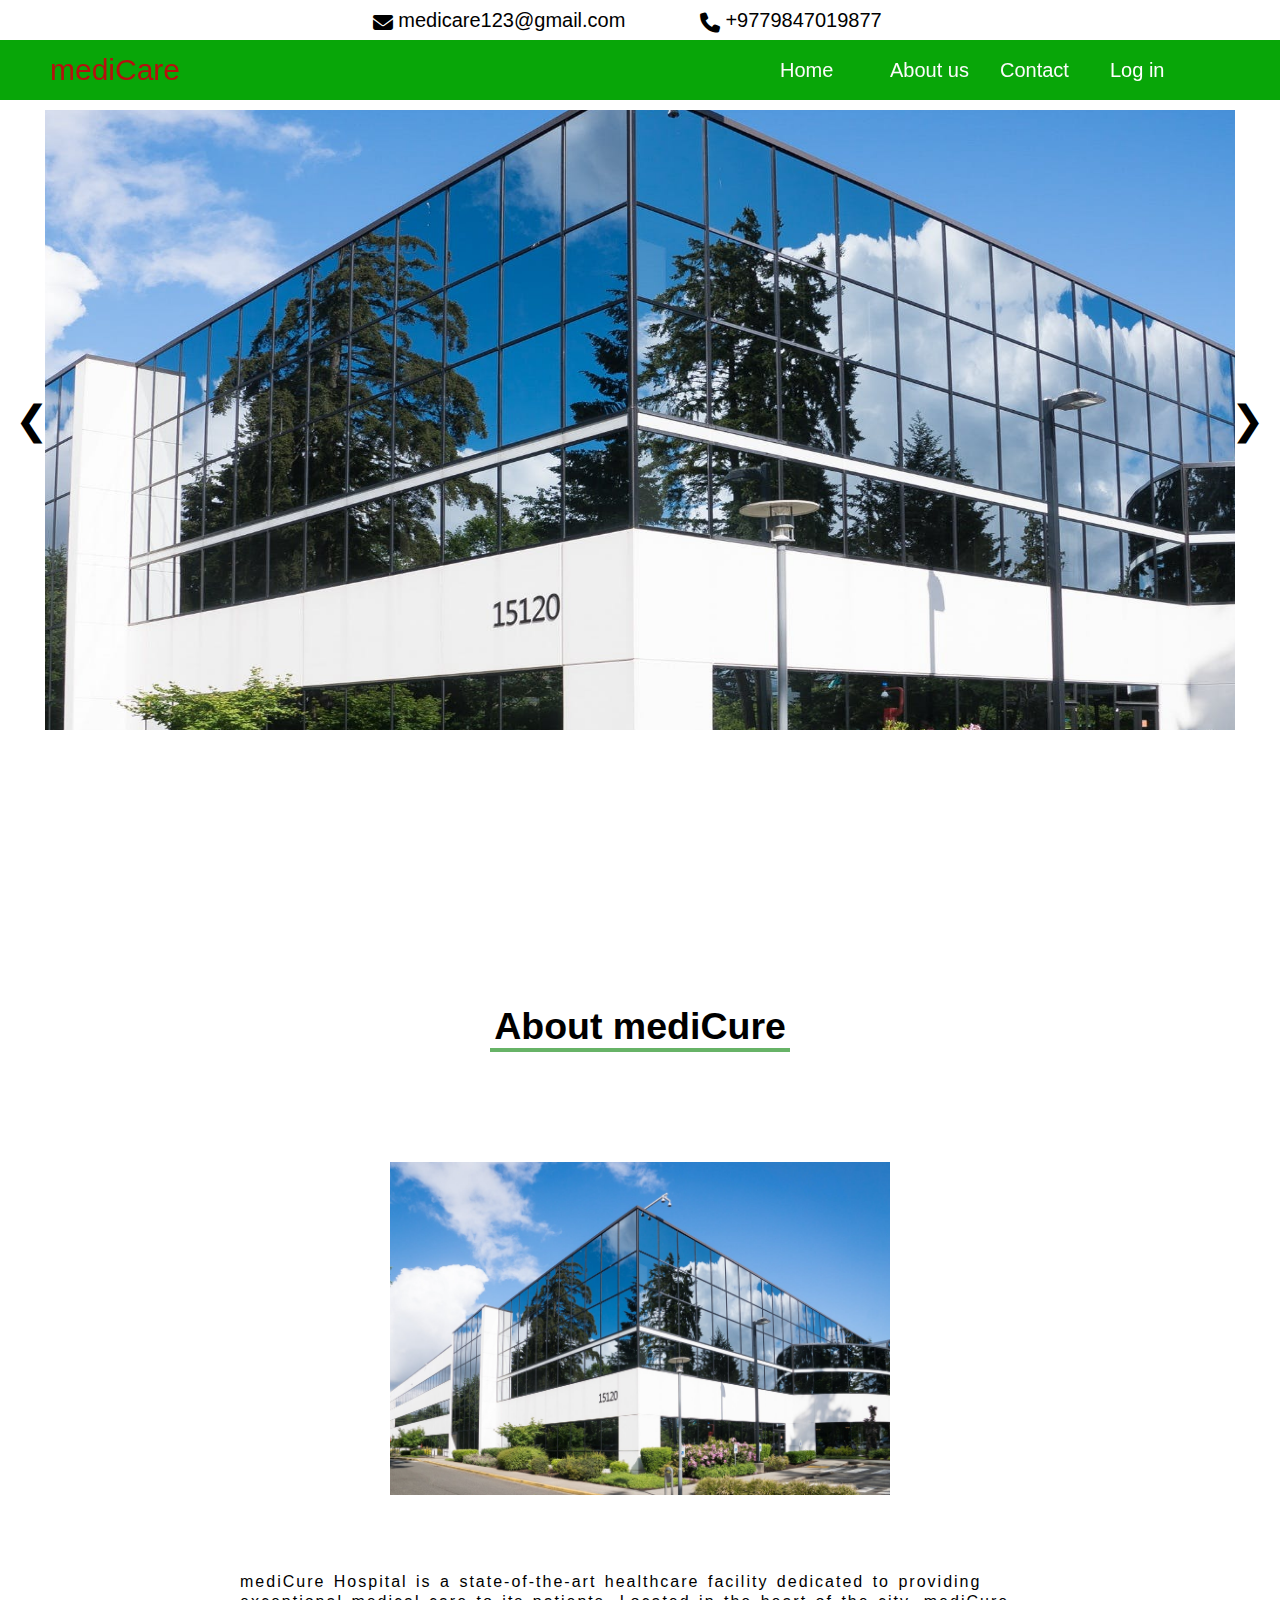
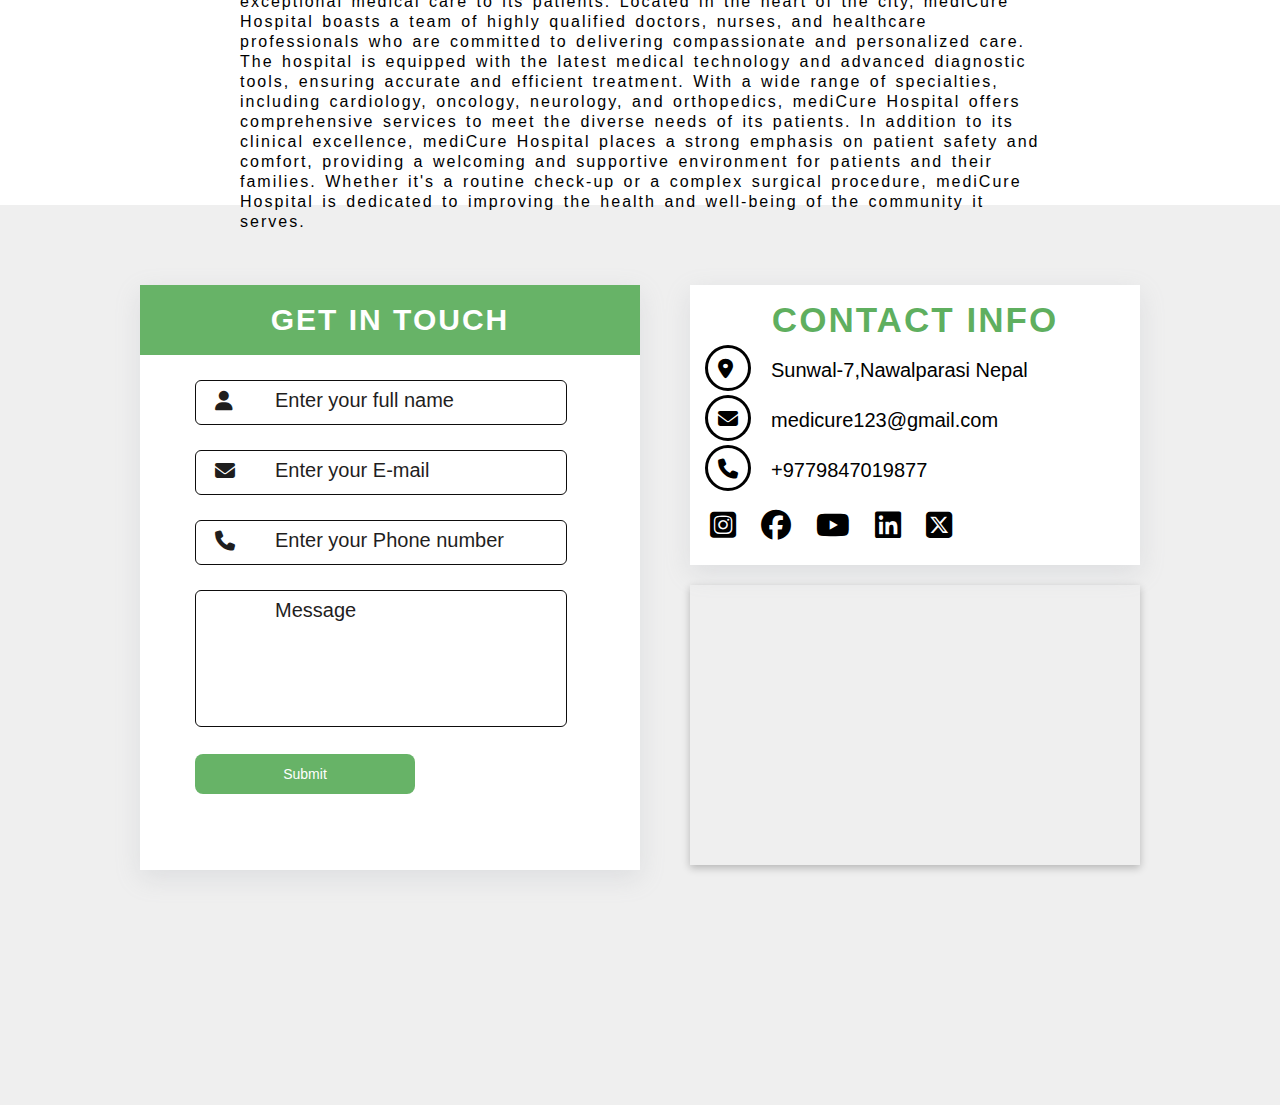
<file: index.html>
<!DOCTYPE html>
<html lang="en">

<head>
  <meta charset="UTF-8">
  <meta name="viewport" content="width=device-width, initial-scale=1.0">
  <title>Document</title>
  <link rel="stylesheet" href="./CSS/style.css">
  <link rel="stylesheet" href="./CSS/REgister/registration.css">
  <link rel="stylesheet" href="https://cdnjs.cloudflare.com/ajax/libs/font-awesome/6.5.1/css/all.min.css" />


<style>

  .head1{
    background-color: white !important;
    color: rgba(0, 128, 0, 0.641) ;
  }

  .icon_div{
    height: 4rem;
    width: 4rem;
    border: solid;
    border-radius: 50%;

  }
</style>

</head>


<body>
  <div class="topInfo">
    <div id="email">
      <p class="email">medicare123@gmail.com</p>
      <i class="fa-solid fa-envelope icon12"></i>
    </div>

    <div id="phone">
      <p class="phone">+9779847019877</p>
      <i class="fa-solid fa-phone icon12"></i>
    </div>


  </div>
  <nav class="navbar">
    <div class="logo">mediCare</div>
    <ul class="nav-menu">
      <li class="menu-list"><a href="#">Home</a></li>
      <li class="menu-list"><a href="#about">About us</a></li>
      <li class="menu-list"><a href="#contactUs">Contact</a></li>

      <input type="checkbox" name="check1" id="check1">
      <label for="check1" class="menu-list">Log in</label>
      <ul class="subMenu">
        <li><a href="./Html/LOGIN/Patient_login.php">Patient Login</a></li>
        <li><a href="./Html/LOGIN/receptionist.php">Receptionist Login</a></li>
        <li><a href="./Html/LOGIN/doctor.php">Doctor Login</a></li>
        <li><a href="./Html/LOGIN/admin.php">Admin Login</a></li>
      </ul>

    </ul>
  </nav>
  <div class="homePage">



    <div class="slider">
      <div class="myslide fade">
        <div class="txt">
          <h1>MediCare</h1>
          <p>Web Devoloper<br>Subscribe To My Channel For More Videos</p>
        </div>
        <img src="./img_file/hospital from.jpg" class="img1" style="width: 100%; height: 100%;">
      </div>

      <div class="myslide fade">
        <div class="txt">
          <h1>IMAGE 2</h1>
          <p>Web Devoloper<br>Subscribe To My Channel For More Videos</p>
        </div>
        <img src="./img_file/hospital from.jpg" class="img1" style="width: 100%; height: 100%;">
      </div>

      <div class="myslide fade">
        <div class="txt">
          <h1>IMAGE 3</h1>
          <p>Web Devoloper<br>Subscribe To My Channel For More Videos</p>
        </div>
        <img src="./img_file/hospital from.jpg" class="img1" style="width: 100%; height: 100%;">
      </div>



      <a class="prev" onclick="plusSlides(-1)">&#10094;</a>
      <a class="next" onclick="plusSlides(1)">&#10095;</a>

      <div class="dotsbox" style="text-align:center">
        <span class="dot" onclick="currentSlide(1)"></span>
        <span class="dot" onclick="currentSlide(2)"></span>
        <span class="dot" onclick="currentSlide(3)"></span>
      </div>
    </div>
  </div>


  <!-- About us  -->

  <div class="aboutPage" id="about">

    <div class="aboutHeading">
      <h2>About mediCure</h2>
    </div>
    <div class="imageText">
      <div class="aboutImage">
        <img src="./img_file/hospital from.jpg" width="100%" alt="">
      </div>
      <div class="aboutText">mediCure Hospital is a state-of-the-art healthcare facility dedicated to providing exceptional medical care to its patients. Located in the heart of the city, mediCure Hospital boasts a team of highly qualified doctors, nurses, and healthcare professionals who are committed to delivering compassionate and personalized care. The hospital is equipped with the latest medical technology and advanced diagnostic tools, ensuring accurate and efficient treatment. With a wide range of specialties, including cardiology, oncology, neurology, and orthopedics, mediCure Hospital offers comprehensive services to meet the diverse needs of its patients. In addition to its clinical excellence, mediCure Hospital places a strong emphasis on patient safety and comfort, providing a welcoming and supportive environment for patients and their families. Whether it's a routine check-up or a complex surgical procedure, mediCure Hospital is dedicated to improving the health and well-being of the community it serves.</div>
    </div>

  </div>
  <div class="contactUs" id="contactUs">

    <div class="contact-container">
      <div class="contactForm">

        <form action="" method="post" name="FORM" onsubmit="return validform()"
          id="form" class="form1" autocomplete="on">
          <h1 class="head"> Get in Touch</h1>

          <!-- =======================username===================== -->

          <div class="form_con">
            <input type="text" name="name" id="name" class="textfield1" placeholder=" " />
            <label class="form-label">Enter your full name</label>
            <i class="fa-solid fa-user icon"></i>
            <p class="error" id="name_error"></p>
          </div>
          <!-- ===========================email============================== -->
          <div class="form_con">
            <input type="email" name="email" id="email" class="textfield1" placeholder=" " />
            <label class="form-label">Enter your E-mail</label>
            <i class="fa-solid fa-envelope icon"></i>
            <p class="error" id="email_error"></p>

          </div>

          <!-- ===========================phone number============================== -->



          <div class="form_con">
            <input type="text" maxlength="10" name="pnumber" id="pnumber" class="textfield1" placeholder=" " />
            <label class="form-label">Enter your Phone number</label>
            <i class="fa-solid fa-phone icon"></i>
            <p class="error" id="pnumber_error"></p>
          </div>

          <!-- ===========================MEssage============================== -->

          <div class="form_con">
            <textarea name="Message" id="Message" class="textfield1" cols="40" rows="5" placeholder=" "></textarea>
            <label class="form-label">Message</label>
            <p class="error" id="Message_error"></p>
          </div>
          <div class="form_con btn">
            <input type="submit" name="sumb" id="submit" class="button-1 button-11" value="Submit" placeholder="" />
          </div>
        </form>
      </div>
      <div class="infoMap">
        <div class="contactInfo">
          <div  class="head head1">
          <h3>Contact Info</h3>
          </div>
          <div class="information">
            <div class="address">
              <div class="icon_div">
              <i class="fa-solid fa-location-dot fa-bounce icon1"></i>
            </div>
              <p class="location">Sunwal-7,Nawalparasi Nepal</p>


            </div>


            <div class="address">
              <div class="icon_div">
              <i class="fa-solid fa-envelope fa-beat icon1"></i>
              </div>
              <p class="location">medicure123@gmail.com</p>



            </div>


            <div class="address">
              <div class="icon_div">
              <i class="fa-solid fa-phone fa-shake icon1"></i>
              </div>
              <p class="location">+9779847019877</p>
            </div>
            <div class=" social_icon">
             <a href=""> <i class="socialmedia fa-brands fa-square-instagram" title="Instagram"></i></a>
             <a href="https://www.facebook.com/dikshyapaudel08" target="_blank"> <i class="socialmedia fa-brands fa-facebook"title="Facebook"></i></a>
             <a href=""> <i class="socialmedia fa-brands fa-youtube" title="Youtube"></i></a>
             <a href=""> <i class="socialmedia fa-brands fa-linkedin" title="Linkedin"></i></a>
             <a href=""> <i class="socialmedia fa-brands fa-square-x-twitter" title="Twitter"></i></a>
            </div>
          </div>
        </div>
        <div class="map">
          <iframe src="https://www.google.com/maps/embed?pb=!1m18!1m12!1m3!1d2705.111648962671!2d85.34461526509415!3d27.718344088537226!2m3!1f0!2f0!3f0!3m2!1i1024!2i768!4f13.1!3m3!1m2!1s0x39eb197ac943b5a3%3A0x7b7cad108a8eaa0b!2sMedicare%20Hospital!5e0!3m2!1sen!2snp!4v1705934950299!5m2!1sen!2snp" width="100%" height="100%" style="border:0;" allowfullscreen="" loading="lazy" referrerpolicy="no-referrer-when-downgrade"></iframe>
        </div>
      </div>
    </div>
  </div>

  <footer>




  </footer>










</body>
<script src="./Js/script.js"></script>

</html>
</file>
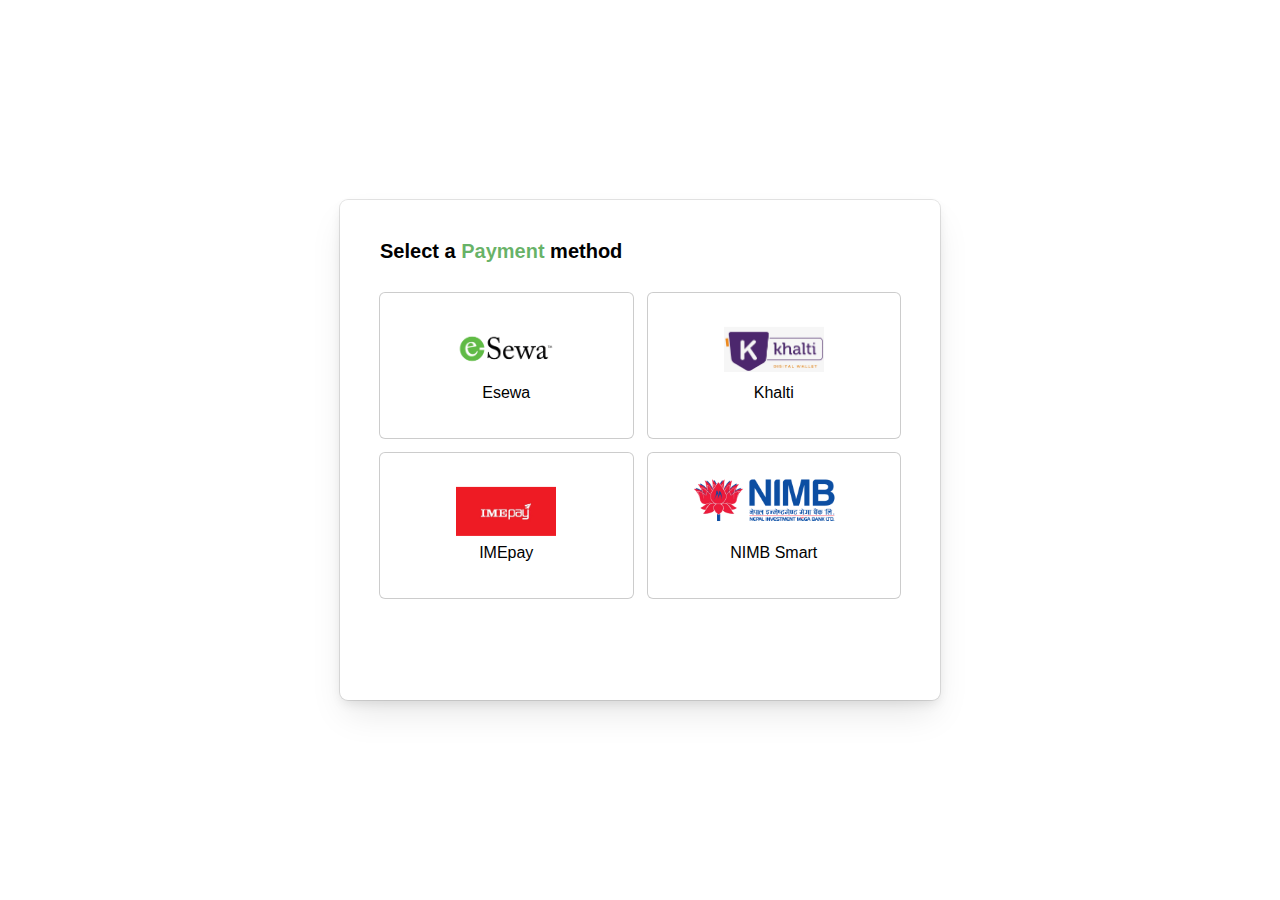
<file: Html/patient/Payment.html>
<!DOCTYPE html>
<html lang="en">
<head>
    <meta charset="UTF-8">
    <meta name="viewport" content="width=device-width, initial-scale=1.0">
<link rel="stylesheet" href="https://cdnjs.cloudflare.com/ajax/libs/font-awesome/6.4.0/css/all.min.css" integrity="sha512-iecdLmaskl7CVkqkXNQ/ZH/XLlvWZOJyj7Yy7tcenmpD1ypASozpmT/E0iPtmFIB46ZmdtAc9eNBvH0H/ZpiBw==" crossorigin="anonymous" referrerpolicy="no-referrer" />
<title>Document</title>
<link rel="stylesheet" href="../../CSS/dashboard/Payment.css">
</head>
<body>
    <!--Font Awesome CDN-->
<div class="container">
    <div class="title">
        <h4>Select a <span style="color: rgba(0, 128, 0, 0.596);
            ">Payment</span> method</h4>
    </div>

    <form action="#">
        <input type="radio" name="payment" id="visa">
        <input type="radio" name="payment" id="mastercard">
        <input type="radio" name="payment" id="paypal">
        <input type="radio" name="payment" id="AMEX">


        <div class="category">
            <label for="visa" class="visaMethod">
                <div class="imgName">
                    <div class="imgContainer visa">
                     <a href=""><img src="../../img_file/esewa.webp" alt=""></a>   
                    </div>
                    <span class="name">Esewa</span>
                </div>
                <span class="check"><i class="fa-solid fa-circle-check" style="color: #6064b6;"></i></span>
            </label>

            <label for="mastercard" class="mastercardMethod">
                <div class="imgName">
                    <div class="imgContainer mastercard">
                       <a href="https://web.khalti.com/#/wallet/offer-fund"><img src="../../img_file/khalti.webp" alt=""></a> 
                    </div>
                    <span class="name">Khalti</span>

                </div>
                <span class="check"><i class="fa-solid fa-circle-check" style="color: #6064b6;"></i></span>
            </label>

            <label for="paypal" class="paypalMethod">
                <div class="imgName">
                    <div class="imgContainer paypal">
                        <img src="../../img_file/ime.webp" alt="">
                    </div>
                    <span class="name">IMEpay</span>
                </div>
                <span class="check"><i class="fa-solid fa-circle-check" style="color: #6064b6;"></i></span>
            </label>

            <label for="AMEX" class="amexMethod">
                <div class="imgName">
                    <div class="imgContainer AMEX">
                        <img src="../../img_file/nimbl.webp" alt="">
                    </div>
                    <span class="name">NIMB Smart</span>
                </div>
                <span class="check"><i class="fa-solid fa-circle-check" style="color: #6064b6;"></i></span>
            </label>
        </div>
    </form>
</div>
</body>
</html>
</file>
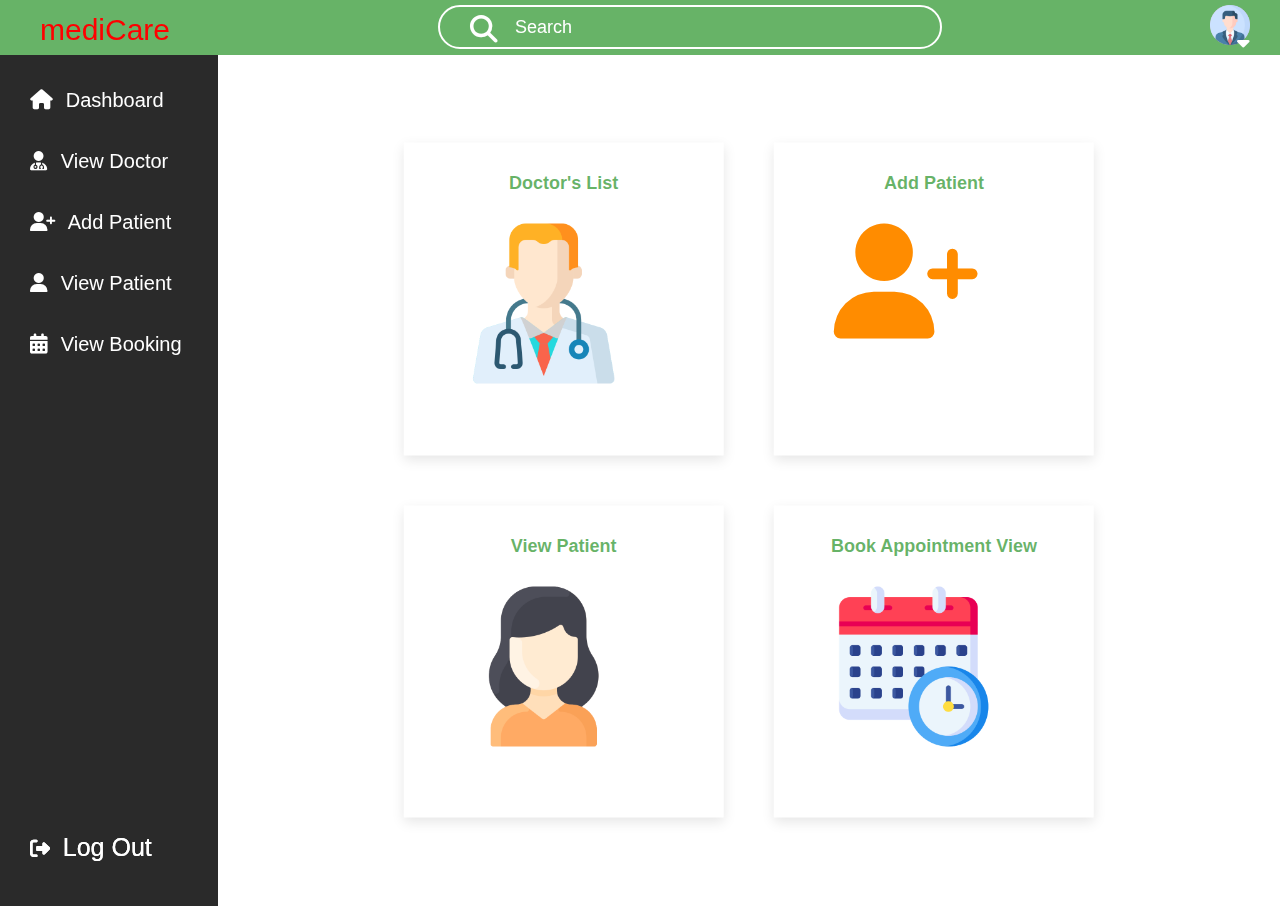
<file: Html/reception/recep_dashboard.html>
<?php

session_start();
$conn = mysqli_connect("localhost" , "root" , "" , "HMS");

if(!isset($_SESSION['username'])){
    header('loaction:../../Html/LOGIN/Patient_login.php');

}

?>
<!DOCTYPE html>
<html lang="en">

<head>
    <meta charset="UTF-8">
    <meta name="viewport" content="width=device-width, initial-scale=1.0">
    <title>Document</title>
    <link rel="stylesheet" href="../../CSS/dashboard/patient.css">
    <link rel="stylesheet" href="../../CSS/dashboard/dashboard.css">
    <link rel="stylesheet" href="../../CSS/Receptionist/recep_dashboard.css">
    <link rel="stylesheet" href="https://cdnjs.cloudflare.com/ajax/libs/font-awesome/6.5.1/css/all.min.css" />
    <link rel="stylesheet" href="../../CSS/Admin/Admin.css">

</head>

<body>
    <nav class="navbar">
        <div class="logo">mediCare</div>

        <!-- =========search bar======== -->
        <div class="search">
            <i class="fa-solid fa-magnifying-glass  search_icon"></i>
            <input type="search" id="search_bar" placeholder="Search">
        </div>


        <!-- =========profile============== -->
        <div class="profile">
            <input type="checkbox" name="check1" id="check1">
            <label for="check1" class="menu-list">
                <img src="../../img_file/profile.png" class="profile_pic" alt="">
                <i class="fa-solid fa-caret-down drop"></i>
            </label>
            <div class="profile_contents">
                <div class="profile_name">
                    <p class="patients_name">Receptionist
                    </p>


                </div>
                <div class="sideNav_menu1">
                    <i class="fa-solid fa-screwdriver-wrench icon3"></i>
                    <a href="" class="dashboard1">Edit profile</a>
                    <i class="fa-solid fa-chevron-right icon3 enter"></i>
                </div>
                <div class="sideNav_menu1">
                    <i class="fa-solid fa-gear icon3"></i>
                    <a href="" class="dashboard1">Setting & privacy</a>
                    <i class="fa-solid fa-chevron-right icon3 enter"></i>
                </div>
                <div class="sideNav_menu1">
                    <i class="fa-solid fa-circle-question icon3"></i>
                    <a href="" class="dashboard1">Help & support</a>
                    <i class="fa-solid fa-chevron-right icon3 enter"></i>
                </div>
                <div class="sideNav_menu1">
                    <i class="fa-solid fa-right-from-bracket icon3 "></i>
                    <a href="../../php/logout.php" class="dashboard1">Log out</a>
                </div>
                <div class="privacyInfo">
                    <p class="privacy">Privacy. Terms . Advertising. Ad choices<span></span>. Cookies . More . DD &#169
                        2024</p>
                </div>
            </div>
        </div>
    </nav>


    <!-- =============working space============ -->
    <div class="container">
        <!-- side nav -->
        <div class="side_nav">

<div class="sideNav_menu">
    <i class="fa-solid fa-house icon "></i>
    <a href="./recep_dashboard.php" class="dashboard">Dashboard</a>
</div>
<div class="sideNav_menu">
    <i class="fas fa-user-md icon "></i>
    <a href="./doctorList.php" class="dashboard">View Doctor</a>
</div>
<div class="sideNav_menu">
    <i class="fas fa-user-plus icon "></i>
    <a href="../LOGIN/Patient_login.php" class="dashboard">Add Patient</a>
</div>
<div class="sideNav_menu">
    <i class="fas fa-user icon "></i>
    <a href="./view_patient.php" class="dashboard">View Patient</a>
</div>
<div class="sideNav_menu">
    <i class="fas fa-calendar-alt icon "></i>
    <a href="./view_booking.php" class="dashboard">View Booking</a>
</div>

<div class=" sideNav_menu sideNav_menu11">
    <i class="fa-solid fa-right-from-bracket icon "></i>
    <a href="../../php/logout.php" class="dashboard">log Out</a>

</div>

<div class=" sideNav_menu sideNav_menu11">
    <i class="fa-solid fa-right-from-bracket icon "></i>
    <a href="../../php/logout.php" class="dashboard">log Out</a>

</div>
</div>
        <div class="workSpace">

            <div class="box">
             
              
                <div class="sub_box">

                    <h3 class="title">Doctor's List</h3>
                    <img src="../../img_file/doctor.png" width="70%" class="title_img" alt="">

                </div>
                <div class="sub_box">

                    <h3 class="title">Add Patient</h3>
                    <i class="fas fa-user-plus  title_img " style="font-size: 115px;color: darkorange;"></i>

                </div>
                <div class="sub_box">
                    <h3 class="title">View Patient</h3>
                    <img src="../../img_file/patient.png" width="70%" class="title_img" alt="">
                </div>
                <div class="sub_box">

<h3 class="title">Book Appointment View</h3>
<img src="../../img_file/Appointment.png" width="70%" class="title_img" alt="">

</div>
               
            </div>




        </div>
    </div>

</body>


</html>
</file>
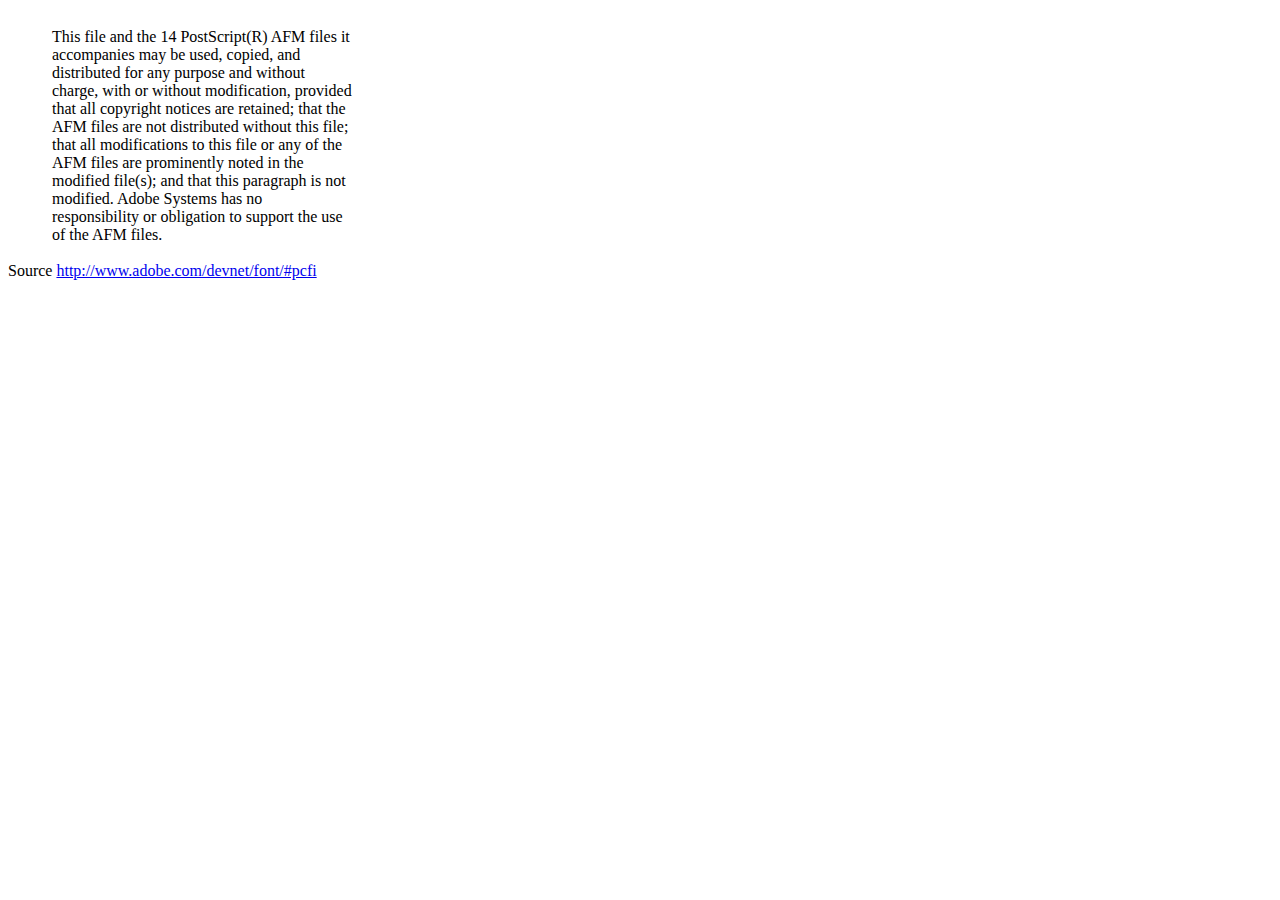
<file: Html/patient/dompdf/lib/fonts/mustRead.html>
<html>
	<head>
		<meta http-equiv="content-type" content="text/html;charset=iso-8859-1">
		<meta name="generator" content="Adobe GoLive 4">
		<title>Core 14 AFM Files - ReadMe</title>
	</head>
	<body bgcolor="white">
		<font color="white">or</font>
		<table border="0" cellpadding="0" cellspacing="2">
			<tr>
				<td width="40"></td>
				<td width="300">This file and the 14 PostScript(R) AFM files it accompanies may be used, copied, and distributed for any purpose and without charge, with or without modification, provided that all copyright notices are retained; that the AFM files are not distributed without this file; that all modifications to this file or any of the AFM files are prominently noted in the modified file(s); and that this paragraph is not modified. Adobe Systems has no responsibility or obligation to support the use of the AFM files. <font color="white">Col</font></td>
			</tr>
		</table>
		<p>Source <a href="http://www.adobe.com/devnet/font/#pcfi">http://www.adobe.com/devnet/font/#pcfi</a></p>
</body>
</html>
</file>
<file: CSS/style.css>
* {
	margin: 0;
	padding: 0;
	text-decoration: none;
	list-style: none;
	font-family: Arial, Helvetica, sans-serif;
	scroll-behavior: smooth;

}

:root {
	--color: white;

}

html {
	font-size: 62.5%;
	/*========== 1rem=10px========== */
}

.homePage {
	width: 100%;
	height: 85vh;
}

.topInfo {
	width: 100%;
	height: 4rem;
	display: flex;
	justify-content: center;
	gap: 10rem;
}

.icon12 {
	font-size: 2rem;
	position: relative;
	top: -2.7rem;
	left: -2.5rem;
}


.email,
.phone {
	font-size: 2rem;
	line-height: 4rem;
}

.navbar {
	width: 100%;
	height: 6rem;
	background-color: rgba(2, 164, 2, 0.975);

	display: flex;
	justify-content: space-between;
	position: relative;
	position: sticky;
	top: 0;
	left: 0;
	z-index: 1;

}

.logo {
	font-size: 3rem;
	line-height: 6rem;
	margin-left: 5rem;
	color: rgb(184, 15, 15);
}

.nav-menu {
	display: flex;
	margin-right: 6rem;
	float: right;
}

.nav-menu .menu-list {
	width: 11rem;
	line-height: 6rem;
	font-size: 2rem;
	cursor: pointer;
color: white;

}

.nav-menu .menu-list a {
	color: rgb(252, 251, 251);

}

.subMenu {
	display: none;
	position: absolute;
	top: 100%;
	width: 19rem;
	background-color: rgba(2, 164, 2, 0.975);

	right: 0rem;

}

.subMenu li {
	font-size: 2rem;
	line-height: 4rem;
	margin-left: 1.3rem;
}

.subMenu li a {
	color: rgb(250, 249, 249);
}

input[type="checkbox"],
.subMenu {
	display: none;
}

input[type="checkbox"]:checked~ul.subMenu {
	display: block;
}

label {
	display: block;
	position: relative;

}

.slider {
	position: relative;
	width: 100%;
}

.myslide {
	height: 620px;
	display: none;
	overflow: hidden;
	width: 93%;
	margin: 10px auto;
}

.prev,
.next {
	position: absolute;
	top: 50%;
	transform: translate(0, -50%);
	font-size: 40px;
	padding: 15px;
	cursor: pointer;
	color: black;
	transition: 0.1s;
	user-select: none;
}

.prev:hover,
.next:hover {
	color: #00a7ff;
}

.next {
	right: 0;
}


.fade {
	-webkit-animation-name: fade;
	-webkit-animation-duration: 1.5s;
	animation-name: fade;
	animation-duration: 1.5s;
}

@-webkit-keyframes fade {
	from {
		opacity: 0.8
	}

	to {
		opacity: 1
	}
}

@keyframes fade {
	from {
		opacity: 0.8
	}

	to {
		opacity: 1
	}
}

.txt {
	position: absolute;
	color: #fff;
	letter-spacing: 2px;
	line-height: 35px;
	top: 40%;
	left: 15%;
	-webkit-animation-name: posi;
	-webkit-animation-duration: 2s;
	animation-name: posi;
	animation-duration: 2s;
	z-index: -1;
}

@-webkit-keyframes posi {
	from {
		left: 25%;
	}

	to {
		left: 15%;
	}
}


@keyframes posi {
	from {
		left: 25%;
	}

	to {
		left: 15%;
	}
}

.txt h1 {
	color: #00a7ff;
	/* blue */
	font-size: 50px;
	margin-bottom: 20px;
}

.txt p {
	font-weight: bold;
	font-size: 20px;
}

.img1 {
	transform: scale(1.5, 1.5);
	-webkit-animation-name: zoomin;
	-webkit-animation-duration: 40s;
	animation-name: zoomin;
	animation-duration: 40s;
}

@-webkit-keyframes zoomin {
	from {
		transform: scale(1, 1);
	}

	to {
		transform: scale(1.5, 1.5);
	}
}


@keyframes zoomin {
	from {
		transform: scale(1, 1);
	}

	to {
		transform: scale(1.5, 1.5);
	}
}



@media screen and (max-width: 800px) {
	.myslide {
		height: 500px;
	}

	.txt {
		letter-spacing: 2px;
		line-height: 25px;
		top: 50%;
		left: 50%;
		transform: translate(-50%, -50%);
		-webkit-animation-name: posi2;
		-webkit-animation-duration: 2s;
		animation-name: posi2;
		animation-duration: 2s;
	}

	@-webkit-keyframes posi2 {
		from {
			top: 35%;
		}

		to {
			top: 50%;
		}
	}


	@keyframes posi2 {
		from {
			top: 35%;
		}

		to {
			top: 50%;
		}
	}

	.txt h1 {
		font-size: 40px;
	}

	.txt p {
		font-size: 13px;
	}

}

@media screen and (max-width: 520px) {
	.txt h1 {
		font-size: 30px;
		margin-bottom: 20px;
	}

}



.aboutPage {
	height: 100vh;
	width: 100%;
}

.aboutHeading {
	font-size: 2.5rem;
	text-align: center;
	width: 30rem;
	margin: 3rem auto;
	border-bottom: 4px solid rgba(0, 128, 0, 0.596);

	position: relative;
	top: 100px;
}


.imageText {
	display: flex;
	justify-content: center;
	align-items: center;
	gap: 5rem;
	flex-wrap: wrap;
	margin-top: 10rem;
	position: relative;
	top: 7rem;

}

.aboutImage {
	width: 50rem;
	height: 40rem;
	position: relative;
	top: 4rem;


}

.aboutText {
	font-size: 1.6rem;
	line-height: 2rem;
	letter-spacing: 0.2rem;
	word-spacing: 0.2rem;
	width: 80rem;
}

.contactUs {
	height: 100vh;
	width: 100%;
	position: relative;
	background-color: rgba(0, 0, 0, 0.062);
}

.contact-container {
	justify-content: center;
	display: flex;
	gap: 5rem;
	position: relative;
	top: 8rem;
	

}

.contactForm {
	width: 50rem;
	height: 58.5rem;
	box-shadow: rgba(149, 157, 165, 0.2) 0px 8px 24px;
background-color: white;

}

.contactInfo {
	width: 45rem;
	height: 28rem;
	box-shadow: rgba(149, 157, 165, 0.2) 0px 8px 24px;
	background-color: white;

	margin-bottom: 2rem;
}

.map {
	width: 45rem;
	height: 28rem;
	box-shadow: rgba(0, 0, 0, 0.24) 0px 3px 8px;
}

.infoMap {
	gap: 2rem;
	position: relative;

}

.textfield1 {
	padding: 1rem;
	width: 30rem;
	outline: none;
	background: none;
	border: none;
	border-radius: 0.6rem;
	color: var(--white);
	font-size: 2rem;
	padding-left: 6rem;
	border: 0.1rem solid rgb(14, 13, 13);
	z-index: -1;

}

.textfield1:focus~.form-label,
.textfield1:not(:placeholder-shown).textfield1:not(:focus)~.form-label {
	position: absolute;
	top: -1rem;
	font-size: 1.5rem;
	background-color: white;
	padding: 0 0.4rem;
}

textarea {
	resize: none;
}

#Message {
	padding-left: 2rem;
	width: 34rem;



}

.button-11 {
	width: 22rem !important;
}

.button-1:hover {
	background-color: rgb(144, 221, 144) !important;
	color: black;
}

.information {
	height: 10rem;
	width: 100%;
	position: relative;
	top: -1rem;
}

.address {
	display: flex;
	/* justify-content: center; */
	gap: 2rem;
	position: relative;
	left: 1.5rem;
	line-height: 5rem;
}

.icon1 {
	font-size: 2rem;
	position: relative;
	top: 0rem;
	left: 1rem;
}

.location {
	font-size: 2rem;
	position: relative;
}

.social_icon  {
height: 6rem;
width: 100%;
display: flex;
gap:2.5rem;
margin-top: 1.5rem;
margin-left: 2rem;
}

.socialmedia {
	font-size: 3rem;
}
.social_icon a{
	color: black;
}
</file>
<file: CSS/REgister/registration.css>
* {
  margin: 0;
  padding: 0;
  font-family: sans-serif;
}
:root {
--white: rgb(31, 30, 30);

}
html {
  font-size: 62.5%;
  width: 100%;
  /*========== 1rem=10px========== */
}
/* =======image container for registration=========== */
.container {
  height: 100vh;
  width: 100%;
  background-image: url(../../img_file/hospital\ from.jpg ); 
  background-repeat: no-repeat;
  background-attachment: fixed;
  background-size:100% 100%;
  z-index: -1;
  filter: blur(0.2rem);
}
/* ==============form starts here=========== */
.form{
  width: 57rem;
  height: auto;
  border-radius: 1rem;
background-color: rgba(235, 226, 226, 0.952);
box-shadow: rgba(100, 100, 111, 0.2) 0px 7px 29px 0px;
margin: 0;
  position: absolute;
  top: 50%;
  left: 50%;
  -ms-transform: translate(-50%, -50%);
  transform: translate(-50%, -50%);



/* display: grid;
place-items: center; */
}
/* =============heading for registration form=================== */
.head{
  background-color: rgba(0, 128, 0, 0.596);
  text-transform: uppercase;
  text-align: center;
  height: 7rem;
  font-size: 3rem;
  font-family: 'Segoe UI', Tahoma, Geneva, Verdana, sans-serif;
  line-height: 7rem;
  letter-spacing: 0.2rem;
 color:white;
}

/* ============== */
.form_con{

position: relative;
left: 5.5rem;
margin-top: 2.5rem;
}
/* =====================data input box=========================== */
.textfield{
 padding: 1rem;
  width: 40rem;
  outline: none;
   background: none;
  border:none;
  border-radius: 0.6rem;
  color:var(--white);
  font-size: 2rem;
  padding-left: 6rem;
  border:  0.1rem solid rgb(14, 13, 13);
  z-index: -1;

}


/* =============label for input boxes================= */
.form-label{
position: absolute;
left: 8rem;
top: 0.9rem;
font-size: 2rem;
color:var(--white);
cursor: text;
transition: top 200ms ease-in, left 200ms ease-in , font-size 200ms ease-in;

}

/* ============icon========== */
.icon{
  position: absolute;
  top:1.1rem;
  left: 2rem;
  color:var(--white);
  font-size: 2rem;
}
/* ============================focus on clicking the label======================================= */
.textfield:focus{
  border: 0.1rem solid rgb(7, 64, 7);

}
/* ====================text goes upward on click===================== */
.textfield:focus ~ .form-label,.textfield:not(:placeholder-shown).textfield:not(:focus)~.form-label
{
  position: absolute;
  top: -1rem;
  font-size: 1.5rem;
  background-color: rgb(228, 221, 221);
  padding: 0 0.4rem ;
}



/* =================== button =========================*/
.button-1 {
background-color: rgba(0, 128, 0, 0.596);
  border-radius: 8px;
  border-style: none;
  box-sizing: border-box;
  color: #FFFFFF;
  cursor: pointer;
  font-size: 14px;
  font-weight: 500;
  height: 40px;
  line-height: 20px;
  padding: 10px 16px;
  text-align: center;
  transition: color 100ms;
  touch-action: manipulation;
  width: 47rem;
}
.btn{
  padding-bottom: 2rem;
}

.button-1:hover{
background-color: rgba(250, 252, 250, 0.79);
color: black;
}
.error{
  font-size: 1.5rem;
  color:rgb(240, 97, 8);
  margin-top: 0.12rem;
}
.account{
  position: relative;
  font-size: 1.6rem;
  left: 11rem;
  top: -2rem;
}
.passshow{
  font-size: 2rem;
  position: relative;
  right: 4rem;
}
.pass{
  padding-right:5.3rem ;
  width: 35.7rem;
}

i{
  cursor: pointer;
}
</file>
<file: CSS/dashboard/Payment.css>
*{
    margin: 0;
    padding: 0;
    box-sizing: border-box;
}

body{
    display: flex;
    justify-content: center;
    align-items: center;
    min-height: 100vh;
}

.container{
    width: 600px;
    border-radius: 8px;
    height: 500px;
    padding: 40px;
    box-shadow: 0 0 0 1px rgba(0, 0, 0, 0.1),
                0 5px 12px -2px rgba(0, 0, 0, 0.1),
                0 18px 36px -6px rgba(0, 0, 0, 0.1);
}

.container .title{
    font-size: 20px;
    font-family: Arial, Helvetica, sans-serif;
}

.container form input{
    display: none;
}

.container form .category{
    margin-top: 10px;
    padding-top: 20px;

    display: grid;
    grid-template-columns: repeat(2, 1fr);
    grid-gap: 15px;
}

.category label{
    
    height: 145px;
    padding: 20px;
    box-shadow: 0px 0px 0px 1px rgba(0, 0, 0, 0.2);
    display: flex;
    justify-content: center;
    align-items: center;
    cursor: pointer;
    border-radius: 5px;
    position: relative;
}




#visa:checked ~ .category .visaMethod,
#mastercard:checked ~ .category .mastercardMethod,
#paypal:checked ~ .category .paypalMethod,
#AMEX:checked ~ .category .amexMethod{
    box-shadow: 0px 0px 0px 1px #6064b6;
}


#visa:checked ~ .category .visaMethod .check,
#mastercard:checked ~ .category .mastercardMethod .check,
#paypal:checked ~ .category .paypalMethod .check,
#AMEX:checked ~ .category .amexMethod .check{
    display: block;
}


label .imgName{
    display: flex;
    justify-content: center;
    align-items: center;
    flex-wrap: wrap;
    flex-direction: column;
    gap: 10px;
}

.imgName span{
    font-family: Arial, Helvetica, sans-serif;

    position: absolute;
    top: 72%;
    transform: translateY(-72%);
}

.imgName .imgContainer{
    width: 50px;
    display: flex;
    justify-content: center;
    align-items: center;

    position: absolute;
    top: 35%;
    transform: translateY(-35%);
}

img{
    width: 70px;
    height: auto;
}

.visa img{
    width: 100px;
}

.mastercard img{
    width: 100px;
}

.paypal img{
    width: 100px;
}

.AMEX img{
    width: 150px;
    margin-bottom: 2rem;
    margin-left: -1rem;
}

.check{
    display: none;
    position: absolute;
    top: -4px;
    right: -4px;
}

.check i{
    font-size: 18px;
}
</file>
<file: CSS/dashboard/patient.css>
*{
    padding: 0;
    margin: 0;
    font-family: sans-serif;
}

html{
    font-size: 62.5%
}

:root{
    --white:white;
}



.navbar {
	width: 100%;
	height: 5.5rem;
    background-color: rgba(0, 128, 0, 0.596);

	display: flex;
	justify-content: space-between;
	position: relative;
	position: sticky;
	top: 0;
	left: 0;
	z-index: 1;

}

.logo {
	font-size: 3rem;
	line-height: 6rem;
	margin-left: 4rem;
    color: red;
}

.search{
    height: 4rem;
    width: 50rem;
    border: 0.2rem solid white;
    border-radius: 4rem;
    position: relative;
    top:0.5rem;
    justify-content: space-between;
    display: flex;
}
.search_icon{
    font-size: 2.75rem;
    color: var(--white);
    position: relative;
    left: 3rem;
    top: 0.8rem;
}
#search_bar{
    width: 42rem;
    border-radius: 4rem;
    outline: none;
    border: none;
    padding-left: 1rem;
background: none;
color: var(--white);
font-size: 1.8rem;
position: relative;
left: -1.5rem;
}
#search_bar::placeholder{
    color: var(--white);
    font-size: 1.8rem;

}
.profile{
    height: 4rem;
    width: 4rem;
    border-radius: 50%;
background-color: rgb(198, 182, 182);   
 margin-right: 3rem;
position: relative;
top: 0.5rem;    
}
input[type="checkbox"],
.profile_contents {
	display: none;
}
#check1{
    display: none;
}

input[type="checkbox"]:checked~div.profile_contents {
	display: block;
}
label {
	display: block;
	position: relative;

}
.drop{
    position: absolute;
    right: 0;
    top: 2.8rem;
    color: var(--white);
    font-size: 2rem;
}

/* ============container================== */
/* =================================side navbar ================== */
.container{
height: 94.5vh;
width: 100%;
display: flex;
position: relative;
}
.side_nav{
    height: 94.5vh;
    width: 17%;
    background-color: rgba(9, 9, 9, 0.868);
    position: fixed;
    z-index: 99;

}


/* =======side nav menu=========== */
.sideNav_menu{
margin: 3rem 3rem;
padding: 0.4rem 0;

}
.dashboard{
    font-size: 2rem;
text-decoration: none;
color: var(--white);
margin-left: 1rem;
}

.icon{
    font-size: 2rem;
    color: var(--white);

}

.workSpace{
    height: 94.5vh;
    width: 83%;
    position: absolute;
right: 0%;

}

.sideNav_menu11{
    position: absolute;
    bottom: 1rem;
}
.sideNav_menu11 a {
    font-size: 2.5rem;
    text-transform: capitalize;
}

.profile_pic {
position: absolute;
width: 100%;
}

/* ===========profile container============ */

.profile_contents{
    position: absolute;
    top: 5rem;
    height: 45rem;
    width: 35rem;
    background-color: rgb(253, 253, 251);
    right: -0.8rem;
    box-shadow: rgba(0, 0, 0, 0.35) 0px 5px 15px;
    border-radius: 5px;

}
.profile_name{
    box-shadow: rgba(0, 0, 0, 0.177) 0px 3px 3px;
        height: 5rem;
        line-height: 5rem;
        font-size: 1.2rem;
        width: 25rem;
        margin: 1rem auto;
     padding: 1rem;
     font-size: 2rem;
  }
  .patients_name{
    margin-left:  1rem ;
    margin-bottom: 2rem;


  }
    .icon3{
        font-size: 2.5rem;
        color: rgb(8, 8, 8);
        position: relative;
        top: 1.3rem;
    
    }
     .enter{
        color: rgba(0, 0, 0, 0.525) !important;
        position: absolute;
right: 0rem;
    }
.sideNav_menu1{
    margin: 2rem ;
display: flex;
line-height: 5rem;
gap: 2rem;
color: rgba(0, 0, 0, 0.288);
position: relative;

}
.sideNav_menu1 a{
    font-size: 2rem;
    text-transform: capitalize;
color: black;
text-decoration: none;
}
.privacyInfo{
    margin: 2rem ;
    display: flex;
    line-height: 1.5rem;
    color: rgba(0, 0, 0, 0.5);
    font-size: 1.3rem;
}
</file>
<file: CSS/dashboard/dashboard.css>
/* ============working space============ */
.box{
    height: 75vh;
    width: 65%;
    position: absolute;
    top: 50%;
    left: 50%;
    transform: translate(-50%,-50%);
    display: grid;
    justify-content: center;
    grid-template-columns: repeat(auto-fit , minmax(20rem,1fr));
    gap: 5rem;
}
.sub_box{
    box-shadow: rgba(0, 0, 0, 0.1) 0px 4px 12px;
background-color: white;
}
.title{
    font-size: 1.8rem;
    color: rgba(0, 128, 0, 0.596) ;
    text-align: center;
    margin-top: 3rem;
}
.title_img{
    margin: 3rem 6rem ;
    width: 50%;
}

.loading .title ,
 .loading .thumbnail , .loading .sideNav_menu{
    position: relative;
}

.loading .title{
    height: 4rem;
    width: 80%;
margin: auto;
margin-top: 5rem;

}

.thumbnail{
width: 80%;
margin: auto;
margin-top: 1rem;
}

.loading .title:after , .loading .thumbnail::after , .loading .sideNav_menu::after{
    content: "";
    position: absolute;
    background-color: #a2abb1;
    height: 95%;
    width: 100%;
    left: 0;
    top: 0;
    border-radius: 0.5rem;
    background-image: linear-gradient(90deg, rgba(255, 255, 255, 0.297), rgba(255, 255, 255, 0.525), rgba(255, 255, 255, 0.365));
background-position: 100% 0;
animation: waves 1.8s linear infinite;

}

@keyframes waves {
100%{
    background-position: -100%;
}    
}
</file>
<file: CSS/Receptionist/recep_dashboard.css>
*{
    
    text-decoration: none;
    list-style: none;
    
    }
    
    
    :root{
        font-size: 62.5%;
    }
    
    
    
    .menulist{
        height: 8rem;
        width: 17rem;
        background-color: rgba(9, 9, 9, 0.868);
        font-size: 1.8rem;
        position: absolute;
        line-height: 4rem;
        text-align: center;
        left: 25.8rem;
        top: 9rem;
        
    }
    .menulist li a{
        color: white;
        position: relative;
        /* top: -3rem; */
        
    }
    
    .menulist:hover .doctor_detail{
        display: block;
    }
    
    .recep{
        top: 19rem;
    
    }
</file>
<file: CSS/Admin/Admin.css>
*{
    
text-decoration: none;
list-style: none;

}


:root{
    font-size: 62.5%;
}



.menulist{
    height: 16rem;
    width: 17rem;
    background-color: rgba(9, 9, 9, 0.868);
    font-size: 1.8rem;
    position: absolute;
    line-height: 4rem;
    text-align: center;
    left: 25.8rem;
top: 13rem;
}
.menulist li a{
    color: white;
    position: relative;
    /* top: -3rem; */
    
}


 .recep{
    top: 20.5rem;

}

.doctor_list{
    margin-left: 3rem;
    position: absolute;
    top: 15.5rem;
}

input[type="checkbox"],
.menulist {
	display: none;
}
#check2{
    display: none;
}

input[type="checkbox"]:checked~ul.menulist {
	display: block;
}
label {
	display: block;
	position: relative;

}

.recep_list{
    margin-left: 3rem;
    position: absolute;
    top: 21.3rem;
}
</file>
